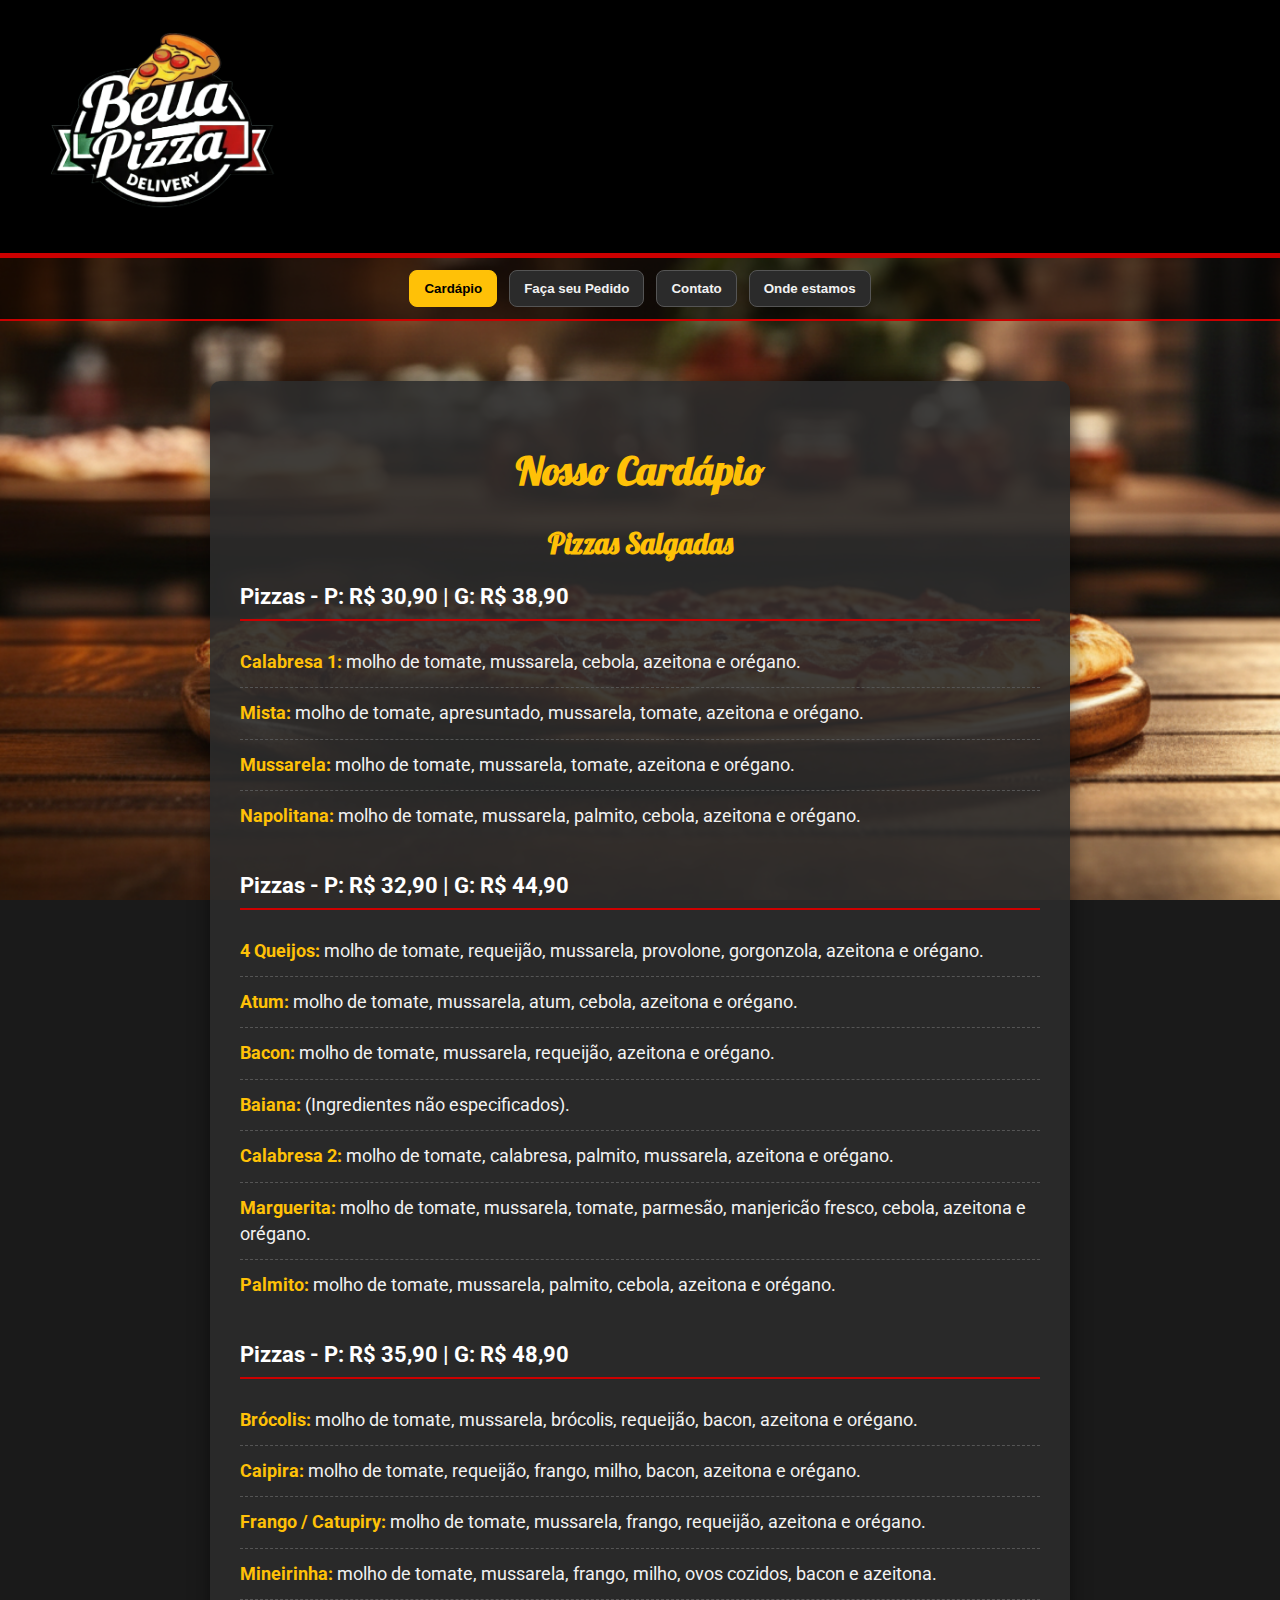
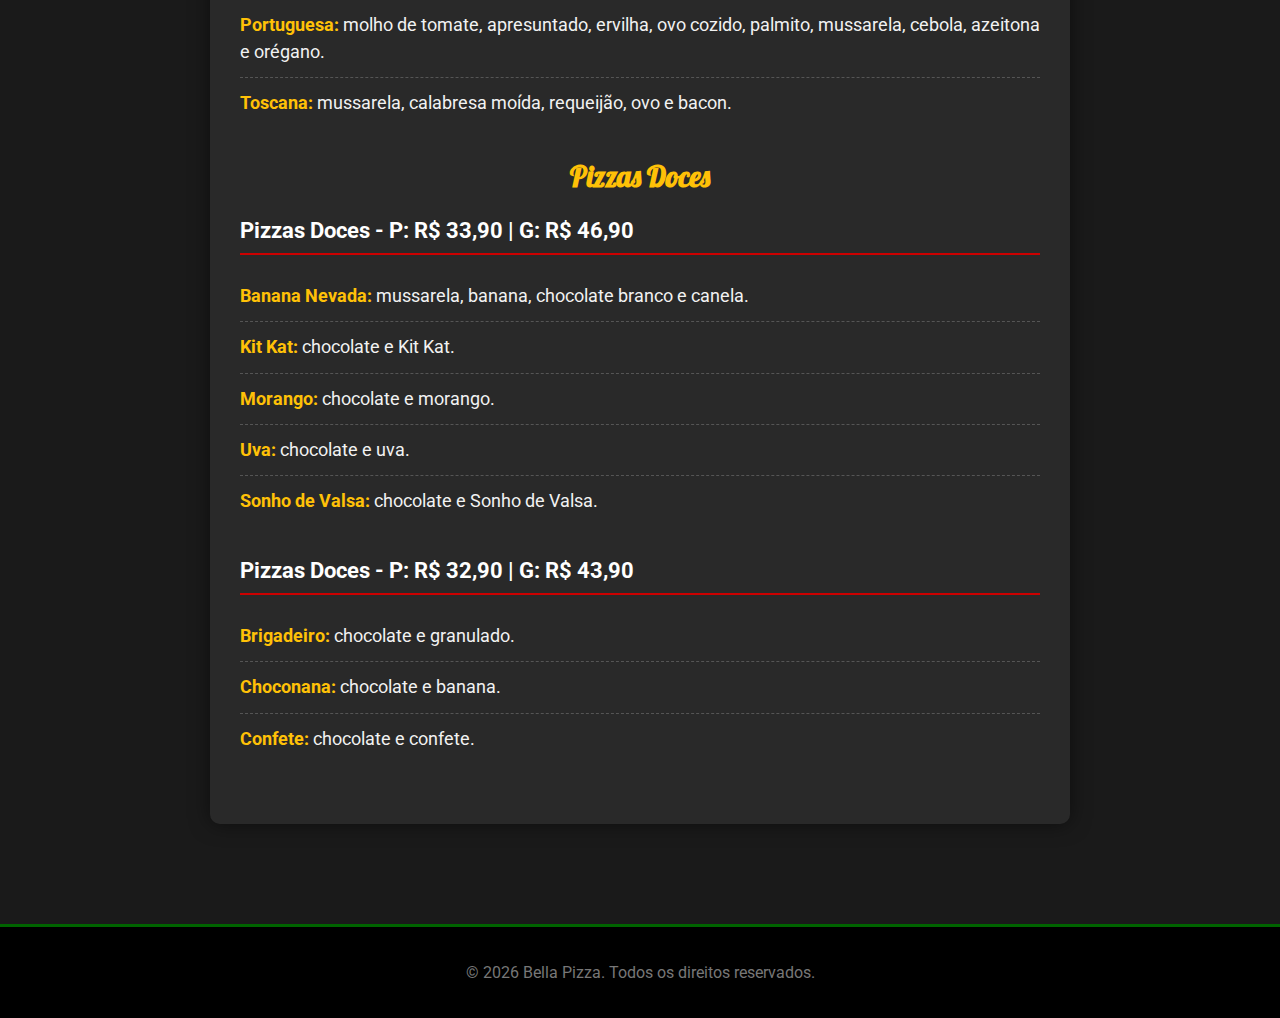
<file: index.html>
<!DOCTYPE html>
<html lang="pt-BR">
<head>
    <meta charset="UTF-8">
    <meta name="viewport" content="width=device-width, initial-scale=1.0">
    <title>Bella Pizza - Delivery</title>
    <link rel="stylesheet" href="style.css">
    <link href="https://fonts.googleapis.com/css2?family=Roboto:wght@400;700&family=Lobster&display=swap" rel="stylesheet">
</head>
<body>
    <header>
        <div class="header-content">
            <img src="logo.png" alt="Bella Pizza Logo" class="logo">
            <button class="menu-toggle" id="menu-toggle" aria-label="Menu">
                <span></span>
                <span></span>
                <span></span>
            </button>
        </div>
    </header>

    <nav id="tabs" class="nav-menu">
        <button class="tab-btn active" data-target="menu">Cardápio</button>
        <button class="tab-btn" data-target="order">Faça seu Pedido</button>
        <button class="tab-btn" data-target="contact">Contato</button>
        <button class="tab-btn" data-target="location">Onde estamos</button>
    </nav>

    <main>
        <section id="menu">
            <h2>Nosso Cardápio</h2>
            <h3 class="menu-subtitle">Pizzas Salgadas</h3>

            <div class="menu-category">
                <h3>Pizzas - P: R$ 30,90 | G: R$ 38,90</h3>
                <ul>
                    <li>
                        <strong>Calabresa 1:</strong> molho de tomate, mussarela, cebola, azeitona e orégano.
                    </li>
                    <li>
                        <strong>Mista:</strong> molho de tomate, apresuntado, mussarela, tomate, azeitona e orégano.
                    </li>
                    <li>
                        <strong>Mussarela:</strong> molho de tomate, mussarela, tomate, azeitona e orégano.
                    </li>
                    <li>
                        <strong>Napolitana:</strong> molho de tomate, mussarela, palmito, cebola, azeitona e orégano.
                    </li>
                </ul>
            </div>

            <div class="menu-category">
                <h3>Pizzas - P: R$ 32,90 | G: R$ 44,90</h3>
                <ul>
                    <li>
                        <strong>4 Queijos:</strong> molho de tomate, requeijão, mussarela, provolone, gorgonzola, azeitona e orégano.
                    </li>
                    <li>
                        <strong>Atum:</strong> molho de tomate, mussarela, atum, cebola, azeitona e orégano.
                    </li>
                    <li>
                        <strong>Bacon:</strong> molho de tomate, mussarela, requeijão, azeitona e orégano.
                    </li>
                    <li>
                        <strong>Baiana:</strong> (Ingredientes não especificados).
                    </li>
                    <li>
                        <strong>Calabresa 2:</strong> molho de tomate, calabresa, palmito, mussarela, azeitona e orégano.
                    </li>
                    <li>
                        <strong>Marguerita:</strong> molho de tomate, mussarela, tomate, parmesão, manjericão fresco, cebola, azeitona e orégano.
                    </li>
                    <li>
                        <strong>Palmito:</strong> molho de tomate, mussarela, palmito, cebola, azeitona e orégano.
                    </li>
                </ul>
            </div>

            <div class="menu-category">
                <h3>Pizzas - P: R$ 35,90 | G: R$ 48,90</h3>
                <ul>
                    <li>
                        <strong>Brócolis:</strong> molho de tomate, mussarela, brócolis, requeijão, bacon, azeitona e orégano.
                    </li>
                    <li>
                        <strong>Caipira:</strong> molho de tomate, requeijão, frango, milho, bacon, azeitona e orégano.
                    </li>
                    <li>
                        <strong>Frango / Catupiry:</strong> molho de tomate, mussarela, frango, requeijão, azeitona e orégano.
                    </li>
                    <li>
                        <strong>Mineirinha:</strong> molho de tomate, mussarela, frango, milho, ovos cozidos, bacon e azeitona.
                    </li>
                     <li>
                        <strong>Portuguesa:</strong> molho de tomate, apresuntado, ervilha, ovo cozido, palmito, mussarela, cebola, azeitona e orégano.
                    </li>
                    <li>
                        <strong>Toscana:</strong> mussarela, calabresa moída, requeijão, ovo e bacon.
                    </li>
                </ul>
            </div>

            <h3 class="menu-subtitle">Pizzas Doces</h3>
            <div class="menu-category">
                <h3>Pizzas Doces - P: R$ 33,90 | G: R$ 46,90</h3>
                <ul>
                    <li>
                        <strong>Banana Nevada:</strong> mussarela, banana, chocolate branco e canela.
                    </li>
                    <li>
                        <strong>Kit Kat:</strong> chocolate e Kit Kat.
                    </li>
                    <li>
                        <strong>Morango:</strong> chocolate e morango.
                    </li>
                    <li>
                        <strong>Uva:</strong> chocolate e uva.
                    </li>
                    <li>
                        <strong>Sonho de Valsa:</strong> chocolate e Sonho de Valsa.
                    </li>
                </ul>
            </div>

            <div class="menu-category">
                <h3>Pizzas Doces - P: R$ 32,90 | G: R$ 43,90</h3>
                <ul>
                    <li>
                        <strong>Brigadeiro:</strong> chocolate e granulado.
                    </li>
                    <li>
                        <strong>Choconana:</strong> chocolate e banana.
                    </li>
                    <li>
                        <strong>Confete:</strong> chocolate e confete.
                    </li>
                </ul>
            </div>
        </section>

        <section id="order">
            <h2>Monte seu Pedido</h2>
            <form id="order-form">
                <div id="pizzas-list"></div>
                <div id="beverages-list"></div>
                <div id="order-summary" class="order-summary"></div>
                <div class="order-actions">
                    <button type="button" id="add-pizza" class="btn-secondary">Adicionar pizza</button>
                    <button type="button" id="add-beverage" class="btn-secondary">Adicionar refrigerante</button>
                </div>
                <div class="form-group">
                    <label for="phone" class="group-label">Telefone de contato</label>
                    <input id="phone" type="tel" placeholder="(DDD) 9XXXX-XXXX" required>
                </div>
                <div class="form-group">
                    <label class="group-label">Total do Pedido</label>
                    <div id="inline-total" class="order-total">Total: R$ 0,00</div>
                </div>
                <div class="form-group">
                    <label class="group-label">Retirada ou Entrega</label>
                    <div class="size-options">
                        <label class="radio">
                            <input type="radio" name="order-mode" id="mode-pickup" value="pickup">
                            <span>Retirada</span>
                        </label>
                        <label class="radio">
                            <input type="radio" name="order-mode" id="mode-delivery" value="delivery" checked>
                            <span>Entrega</span>
                        </label>
                    </div>
                </div>
                <div class="form-group" id="address-group">
                    <label for="address" class="group-label">Endereço de Entrega</label>
                    <input id="address" type="text" placeholder="Rua, número, bairro">
                </div>
                <div class="form-group" id="payment-group">
                    <label class="group-label">Forma de pagamento</label>
                    <div class="size-options">
                        <label class="radio">
                            <input type="radio" name="payment-method" value="card">
                            <span>Cartão crédito/débito</span>
                        </label>
                        <label class="radio">
                            <input type="radio" name="payment-method" value="pix">
                            <span>Pix</span>
                        </label>
                        <label class="radio">
                            <input type="radio" name="payment-method" value="cash">
                            <span>Dinheiro</span>
                        </label>
                    </div>
                </div>
                <div class="form-group" id="change-group" style="display:none;">
                    <label class="group-label">Precisa de troco?</label>
                    <div class="size-options">
                        <label class="radio">
                            <input type="radio" name="need-change" value="no" checked>
                            <span>Não</span>
                        </label>
                        <label class="radio">
                            <input type="radio" name="need-change" value="yes">
                            <span>Sim</span>
                        </label>
                    </div>
                    <input id="change-amount" type="text" placeholder="Troco para R$" style="display:none;">
                </div>
                <button type="button" id="send-order" class="btn-primary">Enviar Pedido</button>
            </form>
        </section>

        <div id="flavor-modal" class="modal hidden" aria-hidden="true">
            <div class="modal-content">
                <h3>Escolha até 2 sabores</h3>
                <div id="modal-flavors" class="flavors-grid"></div>
                <div class="modal-actions">
                    <button type="button" id="modal-save" class="btn-primary">Salvar</button>
                    <button type="button" id="modal-cancel" class="btn-secondary">Cancelar</button>
                </div>
            </div>
        </div>
        <div id="beverage-modal" class="modal hidden" aria-hidden="true">
            <div class="modal-content">
                <h3>Escolha o refrigerante</h3>
                <div id="modal-beverages" class="flavors-grid"></div>
                <div class="modal-actions">
                    <button type="button" id="bev-modal-save" class="btn-primary">Salvar</button>
                    <button type="button" id="bev-modal-cancel" class="btn-secondary">Cancelar</button>
                </div>
            </div>
        </div>

        <section id="contact">
            <h2>Peça já a sua!</h2>
            <p>Massa fresquinha e ingredientes selecionados.</p>
            <p>Telefone: <a href="tel:+5512996829155">(12) 99682-9155</a></p>
            <p>WhatsApp: <a href="https://wa.me/5512996829155?text=Olá!%20Gostaria%20de%20fazer%20um%20pedido." target="_blank">(12) 99682-9155</a></p>
        </section>

        <section id="location">
            <h2>Onde estamos</h2>
            <iframe src="https://www.google.com/maps/embed?pb=!1m18!1m12!1m3!1d919.3665219101559!2d-45.180758730531004!3d-22.82223939870715!2m3!1f0!2f0!3f0!3m2!1i1024!2i768!4f13.1!3m3!1m2!1s0x94ccc51b1ed727b1%3A0x4722f045e67137f0!2sR.%20Dona%20Helena%20Galv%C3%A3o%20C%C3%A9sar%2C%20283%20-%20Jardim%20Modelo%2C%20Guaratinguet%C3%A1%20-%20SP%2C%2012524-840!5e0!3m2!1spt-BR!2sbr!4v1767764926016!5m2!1spt-BR!2sbr" width="600" height="450" style="border:0;" allowfullscreen="" loading="lazy" referrerpolicy="no-referrer-when-downgrade"></iframe>
        </section>
    </main>

    <footer>
        <p>&copy; 2026 Bella Pizza. Todos os direitos reservados.</p>
    </footer>
    <script>
        document.addEventListener('DOMContentLoaded', function () {
            // Menu hambúrguer functionality
            var menuToggle = document.getElementById('menu-toggle');
            var navMenu = document.getElementById('tabs');
            
            function toggleMenu() {
                navMenu.classList.toggle('active');
                menuToggle.classList.toggle('active');
            }
            
            function closeMenu() {
                navMenu.classList.remove('active');
                menuToggle.classList.remove('active');
            }
            
            if (menuToggle) {
                menuToggle.addEventListener('click', toggleMenu);
            }
            
            // Close menu when clicking outside
            document.addEventListener('click', function(e) {
                if (!navMenu.contains(e.target) && !menuToggle.contains(e.target)) {
                    closeMenu();
                }
            });
            
            // Close menu when window is resized to desktop
            window.addEventListener('resize', function() {
                if (window.innerWidth > 768) {
                    closeMenu();
                }
            });
            
            var tabButtons = document.querySelectorAll('#tabs .tab-btn');
            var sectionIds = ['menu', 'order', 'contact', 'location'];
            function showSection(id) {
                for (var s = 0; s < sectionIds.length; s++) {
                    var el = document.getElementById(sectionIds[s]);
                    if (el) el.style.display = sectionIds[s] === id ? '' : 'none';
                }
                // Close mobile menu after selection
                if (window.innerWidth <= 768) {
                    closeMenu();
                }
            }
            function setActive(btn) {
                for (var b = 0; b < tabButtons.length; b++) {
                    tabButtons[b].classList.remove('active');
                }
                btn.classList.add('active');
            }
            for (var tb = 0; tb < tabButtons.length; tb++) {
                tabButtons[tb].addEventListener('click', function (e) {
                    var target = e.currentTarget.getAttribute('data-target');
                    setActive(e.currentTarget);
                    showSection(target);
                });
            }
            showSection('menu');

            var flavorNodes = document.querySelectorAll('#menu .menu-category ul li strong');
            var flavorNames = [];
            for (var i = 0; i < flavorNodes.length; i++) {
                var n = flavorNodes[i].textContent.trim().replace(/:$/, '');
                if (flavorNames.indexOf(n) === -1) flavorNames.push(n);
            }
            function parsePrice(t) {
                return parseFloat(String(t).replace(/\./g, '').replace(',', '.')) || 0;
            }
            function formatBRL(n) {
                return 'R$ ' + (Number(n || 0).toFixed(2)).replace('.', ',');
            }
            var flavorPricing = {};
            var categories = document.querySelectorAll('#menu .menu-category');
            for (var k = 0; k < categories.length; k++) {
                var h = categories[k].querySelector('h3');
                if (!h) continue;
                var txt = h.textContent;
                var mP = txt.match(/P:\s*R\$\s*([\d.,]+)/);
                var mG = txt.match(/G:\s*R\$\s*([\d.,]+)/);
                var pVal = mP ? parsePrice(mP[1]) : 0;
                var gVal = mG ? parsePrice(mG[1]) : 0;
                var fs = categories[k].querySelectorAll('ul li strong');
                for (var f = 0; f < fs.length; f++) {
                    var name = fs[f].textContent.trim().replace(/:$/, '');
                    flavorPricing[name] = { P: pVal, G: gVal };
                }
            }
            var pizzasState = {};
            var pizzaCounter = 0;
            var beveragesList = document.getElementById('beverages-list');
            var beveragesState = {};
            var beverageCounter = 0;
            var beverageUnitPrice = 15;
            var orderState = { mode: 'delivery', payment: '', changeNeeded: 'no', changeAmount: '' };
            function createPizzaCard(id) {
                var card = document.createElement('div');
                card.className = 'pizza-card';
                card.setAttribute('data-pizza-id', id);
                var title = document.createElement('div');
                title.className = 'pizza-title';
                title.textContent = 'Pizza';
                card.appendChild(title);
                var sizeGroup = document.createElement('div');
                sizeGroup.className = 'form-group';
                var lblSize = document.createElement('label');
                lblSize.className = 'group-label';
                lblSize.textContent = 'Tamanho';
                var sizeOpts = document.createElement('div');
                sizeOpts.className = 'size-options';
                var l1 = document.createElement('label');
                l1.className = 'radio';
                var r1 = document.createElement('input');
                r1.type = 'radio';
                r1.name = 'size-' + id;
                r1.value = 'P';
                r1.checked = true;
                var s1 = document.createElement('span');
                s1.textContent = 'P';
                l1.appendChild(r1); l1.appendChild(s1);
                var l2 = document.createElement('label');
                l2.className = 'radio';
                var r2 = document.createElement('input');
                r2.type = 'radio';
                r2.name = 'size-' + id;
                r2.value = 'G';
                var s2 = document.createElement('span');
                s2.textContent = 'G';
                l2.appendChild(r2); l2.appendChild(s2);
                sizeOpts.appendChild(l1); sizeOpts.appendChild(l2);
                sizeGroup.appendChild(lblSize); sizeGroup.appendChild(sizeOpts);
                var flavorsGroup = document.createElement('div');
                flavorsGroup.className = 'form-group';
                var lblFlavors = document.createElement('label');
                lblFlavors.className = 'group-label';
                lblFlavors.textContent = 'Sabores (máximo 2)';
                var chips = document.createElement('div');
                chips.className = 'chips';
                chips.textContent = 'Nenhum sabor selecionado';
                var btnPick = document.createElement('button');
                btnPick.type = 'button';
                btnPick.className = 'btn-secondary';
                btnPick.textContent = 'Escolher sabores';
                btnPick.addEventListener('click', function () {
                    openFlavorModal(id);
                });
                var btnRemove = document.createElement('button');
                btnRemove.type = 'button';
                btnRemove.className = 'btn-danger';
                btnRemove.textContent = 'Remover pizza';
                btnRemove.addEventListener('click', function () {
                    var list = document.getElementById('pizzas-list');
                    if (list.children.length > 1) {
                        delete pizzasState[id];
                        list.removeChild(card);
                        relabelCards();
                        updateSummary();
                    } else {
                        alert('Mantenha pelo menos uma pizza.');
                    }
                });
                flavorsGroup.appendChild(lblFlavors);
                flavorsGroup.appendChild(chips);
                flavorsGroup.appendChild(btnPick);
                flavorsGroup.appendChild(btnRemove);
                card.appendChild(sizeGroup);
                card.appendChild(flavorsGroup);
                var noteGroup = document.createElement('div');
                noteGroup.className = 'form-group';
                var lblNote = document.createElement('label');
                lblNote.className = 'group-label';
                lblNote.textContent = 'Observação (opcional)';
                var noteInput = document.createElement('input');
                noteInput.type = 'text';
                noteInput.placeholder = 'Ex.: sem milho';
                noteInput.className = 'note-input';
                noteInput.value = pizzasState[id] && pizzasState[id].note ? pizzasState[id].note : '';
                noteInput.addEventListener('input', function (e) {
                    pizzasState[id] = pizzasState[id] || {};
                    pizzasState[id].note = e.target.value;
                    updateSummary();
                });
                noteGroup.appendChild(lblNote);
                noteGroup.appendChild(noteInput);
                card.appendChild(noteGroup);
                var priceRow = document.createElement('div');
                priceRow.className = 'price-row';
                priceRow.textContent = 'Preço: —';
                card.appendChild(priceRow);
                r1.addEventListener('change', function () {
                    pizzasState[id] = pizzasState[id] || {};
                    pizzasState[id].size = 'P';
                    updatePrice(id);
                    updateSummary();
                });
                r2.addEventListener('change', function () {
                    pizzasState[id] = pizzasState[id] || {};
                    pizzasState[id].size = 'G';
                    updatePrice(id);
                    updateSummary();
                });
                return card;
            }
            function updateChips(id) {
                var card = document.querySelector('.pizza-card[data-pizza-id="' + id + '"]');
                var chips = card.querySelector('.chips');
                var selected = pizzasState[id] && pizzasState[id].flavors ? pizzasState[id].flavors : [];
                chips.innerHTML = '';
                if (!selected.length) {
                    chips.textContent = 'Nenhum sabor selecionado';
                    updatePrice(id);
                    updateSummary();
                    return;
                }
                for (var c = 0; c < selected.length; c++) {
                    var chip = document.createElement('span');
                    chip.className = 'chip';
                    chip.textContent = selected[c];
                    chips.appendChild(chip);
                }
                updatePrice(id);
                updateSummary();
            }
            var pizzasList = document.getElementById('pizzas-list');
            function relabelCards() {
                var cards = pizzasList.querySelectorAll('.pizza-card');
                for (var idx = 0; idx < cards.length; idx++) {
                    var t = cards[idx].querySelector('.pizza-title');
                    if (t) t.textContent = 'Pizza ' + (idx + 1);
                }
            }
            function createBeverageCard(id) {
                var card = document.createElement('div');
                card.className = 'beverage-card pizza-card';
                card.setAttribute('data-beverage-id', id);
                var title = document.createElement('div');
                title.className = 'pizza-title';
                title.textContent = 'Refrigerante';
                card.appendChild(title);
                var typeGroup = document.createElement('div');
                typeGroup.className = 'form-group';
                var lblType = document.createElement('label');
                lblType.className = 'group-label';
                lblType.textContent = 'Tipo';
                var chips = document.createElement('div');
                chips.className = 'chips';
                chips.textContent = 'Nenhum refrigerante selecionado';
                var btnPick = document.createElement('button');
                btnPick.type = 'button';
                btnPick.className = 'btn-secondary';
                btnPick.textContent = 'Escolher refrigerante';
                btnPick.addEventListener('click', function () {
                    openBeverageModal(id);
                });
                var btnRemove = document.createElement('button');
                btnRemove.type = 'button';
                btnRemove.className = 'btn-danger';
                btnRemove.textContent = 'Remover refrigerante';
                btnRemove.addEventListener('click', function () {
                    if (beveragesList.children.length > 0) {
                        delete beveragesState[id];
                        beveragesList.removeChild(card);
                        relabelBeverages();
                        updateSummary();
                    }
                });
                typeGroup.appendChild(lblType);
                typeGroup.appendChild(chips);
                typeGroup.appendChild(btnPick);
                typeGroup.appendChild(btnRemove);
                card.appendChild(typeGroup);
                var priceRow = document.createElement('div');
                priceRow.className = 'price-row';
                priceRow.textContent = 'Preço: —';
                card.appendChild(priceRow);
                return card;
            }
            function relabelBeverages() {
                var cards = beveragesList.querySelectorAll('.beverage-card');
                for (var idx = 0; idx < cards.length; idx++) {
                    var t = cards[idx].querySelector('.pizza-title');
                    if (t) t.textContent = 'Refrigerante ' + (idx + 1);
                }
            }
            function updateBeverageChips(id) {
                var card = document.querySelector('.beverage-card[data-beverage-id="' + id + '"]');
                if (!card) return;
                var chips = card.querySelector('.chips');
                var selected = beveragesState[id] && beveragesState[id].type ? beveragesState[id].type : '';
                chips.innerHTML = '';
                if (!selected) {
                    chips.textContent = 'Nenhum refrigerante selecionado';
                } else {
                    var chip = document.createElement('span');
                    chip.className = 'chip';
                    chip.textContent = selected;
                    chips.appendChild(chip);
                }
                updateBeveragePrice(id);
                updateSummary();
            }
            function updateBeveragePrice(id) {
                var card = document.querySelector('.beverage-card[data-beverage-id="' + id + '"]');
                if (!card) return;
                var priceRow = card.querySelector('.price-row');
                var hasType = beveragesState[id] && beveragesState[id].type;
                var price = hasType ? beverageUnitPrice : 0;
                beveragesState[id] = beveragesState[id] || {};
                beveragesState[id].price = price;
                priceRow.textContent = price > 0 ? ('Preço: ' + formatBRL(price)) : 'Preço: —';
            }
            function addBeverage() {
                beverageCounter += 1;
                var id = 'beverage-' + beverageCounter;
                beveragesState[id] = { type: '', price: 0 };
                var card = createBeverageCard(id);
                beveragesList.appendChild(card);
                updateBeverageChips(id);
                relabelBeverages();
                updateSummary();
            }
            function updatePrice(id) {
                var card = document.querySelector('.pizza-card[data-pizza-id="' + id + '"]');
                if (!card) return;
                var sizeEl = card.querySelector('input[name="size-' + id + '"]:checked');
                var size = sizeEl ? sizeEl.value : (pizzasState[id] && pizzasState[id].size ? pizzasState[id].size : 'P');
                var flavors = pizzasState[id] && pizzasState[id].flavors ? pizzasState[id].flavors.slice(0) : [];
                var priceRow = card.querySelector('.price-row');
                var price = 0;
                if (flavors.length) {
                    var vals = [];
                    for (var q = 0; q < flavors.length; q++) {
                        var fp = flavorPricing[flavors[q]];
                        vals.push(fp && fp[size] ? fp[size] : 0);
                    }
                    price = vals.length ? Math.max.apply(null, vals) : 0;
                }
                pizzasState[id] = pizzasState[id] || {};
                pizzasState[id].size = size;
                pizzasState[id].price = price;
                priceRow.textContent = price > 0 ? ('Preço: ' + formatBRL(price)) : 'Preço: —';
            }
            function updateSummary() {
                var container = document.getElementById('order-summary');
                var cards = pizzasList.querySelectorAll('.pizza-card');
                var html = '';
                var total = 0;
                for (var p = 0; p < cards.length; p++) {
                    var id = cards[p].getAttribute('data-pizza-id');
                    var sizeEl = cards[p].querySelector('input[name="size-' + id + '"]:checked');
                    var size = sizeEl ? sizeEl.value : (pizzasState[id] && pizzasState[id].size ? pizzasState[id].size : 'P');
                    var flavors = pizzasState[id] && pizzasState[id].flavors ? pizzasState[id].flavors : [];
                    var note = pizzasState[id] && pizzasState[id].note ? pizzasState[id].note.trim() : '';
                    var price = pizzasState[id] && pizzasState[id].price ? pizzasState[id].price : 0;
                    total += price || 0;
                    var line = 'Pizza ' + (p + 1) + ' — Tamanho: ' + size + ' — Sabores: ' + (flavors.length ? flavors.join(' + ') : '—') + ' — Preço: ' + (price > 0 ? formatBRL(price) : '—');
                    if (note) line += ' — Obs: ' + note;
                    html += '<div class="order-line">' + line + '</div>';
                }
                var bevCards = beveragesList.querySelectorAll('.beverage-card');
                for (var b = 0; b < bevCards.length; b++) {
                    var bid = bevCards[b].getAttribute('data-beverage-id');
                    var btype = beveragesState[bid] && beveragesState[bid].type ? beveragesState[bid].type : '';
                    var bprice = beveragesState[bid] && beveragesState[bid].price ? beveragesState[bid].price : 0;
                    total += bprice || 0;
                    var bline = 'Refrigerante ' + (b + 1) + ' — Tipo: ' + (btype || '—') + ' — Preço: ' + (bprice > 0 ? formatBRL(bprice) : '—');
                    html += '<div class="order-line">' + bline + '</div>';
                }
                html += '<div class="order-total">Total: ' + formatBRL(total) + '</div>';
                container.innerHTML = html;
                var inlineTotal = document.getElementById('inline-total');
                if (inlineTotal) inlineTotal.textContent = 'Total: ' + formatBRL(total);
            }
            function addPizza() {
                pizzaCounter += 1;
                var id = 'pizza-' + pizzaCounter;
                pizzasState[id] = { flavors: [], note: '', size: 'P', price: 0 };
                var card = createPizzaCard(id);
                pizzasList.appendChild(card);
                updateChips(id);
                relabelCards();
                updateSummary();
            }
            document.getElementById('add-pizza').addEventListener('click', addPizza);
            addPizza();
            var btnAddBeverage = document.getElementById('add-beverage');
            if (btnAddBeverage) {
                btnAddBeverage.addEventListener('click', addBeverage);
            }
            var modeInputs = document.querySelectorAll('input[name="order-mode"]');
            for (var mm = 0; mm < modeInputs.length; mm++) {
                modeInputs[mm].addEventListener('change', function (e) {
                    orderState.mode = e.target.value;
                    var paymentGroup = document.getElementById('payment-group');
                    var changeGroup = document.getElementById('change-group');
                    var addressGroup = document.getElementById('address-group');
                    var addressEl = document.getElementById('address');
                    if (orderState.mode === 'delivery') {
                        if (paymentGroup) paymentGroup.style.display = '';
                        if (changeGroup) changeGroup.style.display = orderState.payment === 'cash' ? '' : 'none';
                        if (addressGroup) addressGroup.style.display = '';
                        if (addressEl) addressEl.required = true;
                    } else {
                        if (paymentGroup) paymentGroup.style.display = 'none';
                        if (changeGroup) changeGroup.style.display = 'none';
                        if (addressGroup) addressGroup.style.display = 'none';
                        if (addressEl) addressEl.required = false;
                    }
                });
            }
            var payInputs = document.querySelectorAll('input[name="payment-method"]');
            for (var pm = 0; pm < payInputs.length; pm++) {
                payInputs[pm].addEventListener('change', function (e) {
                    orderState.payment = e.target.value;
                    var changeGroup = document.getElementById('change-group');
                    if (orderState.payment === 'cash' && orderState.mode === 'delivery') {
                        changeGroup.style.display = '';
                    } else {
                        changeGroup.style.display = 'none';
                    }
                });
            }
            var changeInputs = document.querySelectorAll('input[name="need-change"]');
            for (var nc = 0; nc < changeInputs.length; nc++) {
                changeInputs[nc].addEventListener('change', function (e) {
                    orderState.changeNeeded = e.target.value;
                    var amt = document.getElementById('change-amount');
                    if (orderState.changeNeeded === 'yes') {
                        amt.style.display = '';
                        amt.required = true;
                    } else {
                        amt.style.display = 'none';
                        amt.required = false;
                        amt.value = '';
                        orderState.changeAmount = '';
                    }
                });
            }
            var changeAmtEl = document.getElementById('change-amount');
            if (changeAmtEl) {
                changeAmtEl.addEventListener('input', function (e) {
                    orderState.changeAmount = e.target.value;
                });
            }
            var modal = document.getElementById('flavor-modal');
            var modalFlavors = document.getElementById('modal-flavors');
            var currentPizzaId = null;
            function renderModal(selected) {
                modalFlavors.innerHTML = '';
                for (var j = 0; j < flavorNames.length; j++) {
                    var label = document.createElement('label');
                    label.className = 'checkbox';
                    var input = document.createElement('input');
                    input.type = 'checkbox';
                    input.value = flavorNames[j];
                    if (selected.indexOf(flavorNames[j]) !== -1) input.checked = true;
                    var span = document.createElement('span');
                    span.textContent = flavorNames[j];
                    label.appendChild(input);
                    label.appendChild(span);
                    modalFlavors.appendChild(label);
                }
                var inputs = modalFlavors.querySelectorAll('input[type="checkbox"]');
                function enforceLimit(e) {
                    var checked = modalFlavors.querySelectorAll('input[type="checkbox"]:checked');
                    if (checked.length > 2) {
                        e.target.checked = false;
                        alert('Selecione no máximo 2 sabores.');
                    }
                }
                for (var m = 0; m < inputs.length; m++) {
                    inputs[m].addEventListener('change', enforceLimit);
                }
            }
            function openFlavorModal(id) {
                currentPizzaId = id;
                var selected = pizzasState[id] && pizzasState[id].flavors ? pizzasState[id].flavors : [];
                renderModal(selected);
                modal.classList.remove('hidden');
                modal.setAttribute('aria-hidden', 'false');
            }
            document.getElementById('modal-cancel').addEventListener('click', function () {
                modal.classList.add('hidden');
                modal.setAttribute('aria-hidden', 'true');
            });
            document.getElementById('modal-save').addEventListener('click', function () {
                var chosen = [];
                var checked = modalFlavors.querySelectorAll('input[type="checkbox"]:checked');
                for (var x = 0; x < checked.length; x++) {
                    chosen.push(checked[x].value);
                }
                if (chosen.length === 0) {
                    alert('Selecione pelo menos 1 sabor.');
                    return;
                }
                if (chosen.length > 2) {
                    alert('Selecione no máximo 2 sabores.');
                    return;
                }
                pizzasState[currentPizzaId] = pizzasState[currentPizzaId] || {};
                pizzasState[currentPizzaId].flavors = chosen;
                updateChips(currentPizzaId);
                modal.classList.add('hidden');
                modal.setAttribute('aria-hidden', 'true');
            });
            var beverageModal = document.getElementById('beverage-modal');
            var modalBeverages = document.getElementById('modal-beverages');
            var currentBeverageId = null;
            function renderBeverageModal(selected) {
                modalBeverages.innerHTML = '';
                var names = ['Guaraná', 'Coca-Cola'];
                for (var j = 0; j < names.length; j++) {
                    var label = document.createElement('label');
                    label.className = 'checkbox';
                    var input = document.createElement('input');
                    input.type = 'radio';
                    input.name = 'bev-choice';
                    input.value = names[j];
                    if (selected === names[j]) input.checked = true;
                    var span = document.createElement('span');
                    span.textContent = names[j];
                    label.appendChild(input);
                    label.appendChild(span);
                    modalBeverages.appendChild(label);
                }
            }
            function openBeverageModal(id) {
                currentBeverageId = id;
                var selected = beveragesState[id] && beveragesState[id].type ? beveragesState[id].type : '';
                renderBeverageModal(selected);
                beverageModal.classList.remove('hidden');
                beverageModal.setAttribute('aria-hidden', 'false');
            }
            document.getElementById('bev-modal-cancel').addEventListener('click', function () {
                beverageModal.classList.add('hidden');
                beverageModal.setAttribute('aria-hidden', 'true');
            });
            document.getElementById('bev-modal-save').addEventListener('click', function () {
                var checked = modalBeverages.querySelector('input[type="radio"]:checked');
                if (!checked) {
                    alert('Selecione um refrigerante.');
                    return;
                }
                beveragesState[currentBeverageId] = beveragesState[currentBeverageId] || {};
                beveragesState[currentBeverageId].type = checked.value;
                updateBeverageChips(currentBeverageId);
                beverageModal.classList.add('hidden');
                beverageModal.setAttribute('aria-hidden', 'true');
            });
            var btnSend = document.getElementById('send-order');
            btnSend.addEventListener('click', function () {
                var cards = pizzasList.querySelectorAll('.pizza-card');
                if (!cards.length) {
                    alert('Adicione pelo menos uma pizza.');
                    return;
                }
                var pizzasSummary = [];
                var beveragesSummary = [];
                var total = 0;
                for (var p = 0; p < cards.length; p++) {
                    var id = cards[p].getAttribute('data-pizza-id');
                    var sizeEl = cards[p].querySelector('input[name="size-' + id + '"]:checked');
                    if (!sizeEl) {
                        alert('Selecione o tamanho da ' + (p + 1) + 'ª pizza.');
                        return;
                    }
                    var size = sizeEl.value;
                    var flavors = pizzasState[id] && pizzasState[id].flavors ? pizzasState[id].flavors : [];
                    if (flavors.length === 0) {
                        alert('Selecione os sabores da ' + (p + 1) + 'ª pizza.');
                        return;
                    }
                    if (flavors.length > 2) {
                        alert('Selecione no máximo 2 sabores por pizza.');
                        return;
                    }
                    var note = pizzasState[id] && pizzasState[id].note ? pizzasState[id].note.trim() : '';
                    var vals = [];
                    for (var t = 0; t < flavors.length; t++) {
                        var pr = flavorPricing[flavors[t]];
                        vals.push(pr && pr[size] ? pr[size] : 0);
                    }
                    var price = vals.length ? Math.max.apply(null, vals) : 0;
                    total += price;
                    var line = 'Pizza ' + (p + 1) + ' — Tamanho: ' + size + ' — Sabores: ' + flavors.join(' + ') + ' — Preço: ' + (price > 0 ? formatBRL(price) : '—');
                    if (note) line += ' — Obs: ' + note;
                    pizzasSummary.push(line);
                }
                if (orderState.mode === 'delivery') {
                    if (!orderState.payment) {
                        alert('Selecione a forma de pagamento.');
                        return;
                    }
                    if (orderState.payment === 'cash' && document.querySelector('input[name="need-change"]:checked').value === 'yes') {
                        var amtStr = document.getElementById('change-amount').value.trim();
                        if (!amtStr) {
                            alert('Informe o valor para troco.');
                            return;
                        }
                        orderState.changeNeeded = 'yes';
                        orderState.changeAmount = amtStr;
                    } else {
                        orderState.changeNeeded = 'no';
                        orderState.changeAmount = '';
                    }
                }
                var bevCardsSend = document.querySelectorAll('.beverage-card');
                var bevCounts = { 'Guaraná': 0, 'Coca-Cola': 0 };
                for (var b = 0; b < bevCardsSend.length; b++) {
                    var bid = bevCardsSend[b].getAttribute('data-beverage-id');
                    var btype = beveragesState[bid] && beveragesState[bid].type ? beveragesState[bid].type : '';
                    if (!btype) {
                        alert('Selecione o tipo do refrigerante.');
                        return;
                    }
                    total += beverageUnitPrice;
                    if (bevCounts.hasOwnProperty(btype)) bevCounts[btype] += 1;
                }
                if (bevCounts['Coca-Cola'] > 0) {
                    beveragesSummary.push('Coca-Cola x ' + bevCounts['Coca-Cola'] + ' — Preço: ' + formatBRL(bevCounts['Coca-Cola'] * beverageUnitPrice));
                }
                if (bevCounts['Guaraná'] > 0) {
                    beveragesSummary.push('Guaraná x ' + bevCounts['Guaraná'] + ' — Preço: ' + formatBRL(bevCounts['Guaraná'] * beverageUnitPrice));
                }
                var address = document.getElementById('address').value.trim();
                if (orderState.mode === 'delivery') {
                    if (!address) {
                        alert('Informe o endereço de entrega.');
                        return;
                    }
                }
                var phoneRaw = document.getElementById('phone').value;
                var phoneDigits = phoneRaw.replace(/\D/g, '');
                if (phoneDigits.length < 10) {
                    alert('Informe um telefone válido.');
                    return;
                }
                var messageLines = [];
                messageLines.push('Resumo do Pedido');
                messageLines.push('--- PIZZAS ---');
                for (var ps = 0; ps < pizzasSummary.length; ps++) {
                    messageLines.push(pizzasSummary[ps]);
                }
                messageLines.push('');
                messageLines.push('--- REFRIGERANTES ---');
                if (beveragesSummary.length) {
                    for (var bs = 0; bs < beveragesSummary.length; bs++) {
                        messageLines.push('- ' + beveragesSummary[bs]);
                    }
                } else {
                    messageLines.push('Nenhum');
                }
                messageLines.push('');
                messageLines.push('--- ENTREGA/RETIRADA ---');
                if (orderState.mode === 'delivery') {
                    messageLines.push('Entrega');
                    var pmLabel = orderState.payment === 'card' ? 'Cartão crédito/débito' : (orderState.payment === 'pix' ? 'Pix' : 'Dinheiro');
                    messageLines.push('Pagamento: ' + pmLabel);
                    if (orderState.payment === 'cash') {
                        var needLabel = orderState.changeNeeded === 'yes' ? 'Sim' : 'Não';
                        messageLines.push('Precisa de troco: ' + needLabel);
                        if (orderState.changeNeeded === 'yes') {
                            messageLines.push('Troco para: ' + orderState.changeAmount);
                        }
                    }
                } else {
                    messageLines.push('Retirada');
                }
                messageLines.push('');
                messageLines.push('--- TOTAL ---');
                if (orderState.mode === 'delivery') {
                    total += 5;
                    messageLines.push('Taxa de entrega: ' + formatBRL(5));
                }
                messageLines.push(formatBRL(total));
                messageLines.push('');
                if (orderState.mode === 'delivery') {
                    messageLines.push('Endereço: ' + address);
                }
                messageLines.push('Telefone: ' + phoneRaw);
                var message = messageLines.map(function (line) { return encodeURIComponent(line); }).join('%0A');
                var url = 'https://wa.me/5512996829155?text=' + message;
                window.open(url, '_blank');
            });
        });
    </script>

<!--
   _____      _    _      _
  / ____|    | |  | |    (_)
 | |  __     | |  | |    | |
 | | |_ |    | |  | |    | |
 | |__| |    | |__| |    | |
  \_____|     \____/     |_|
-->

</body>
</html>
</file>
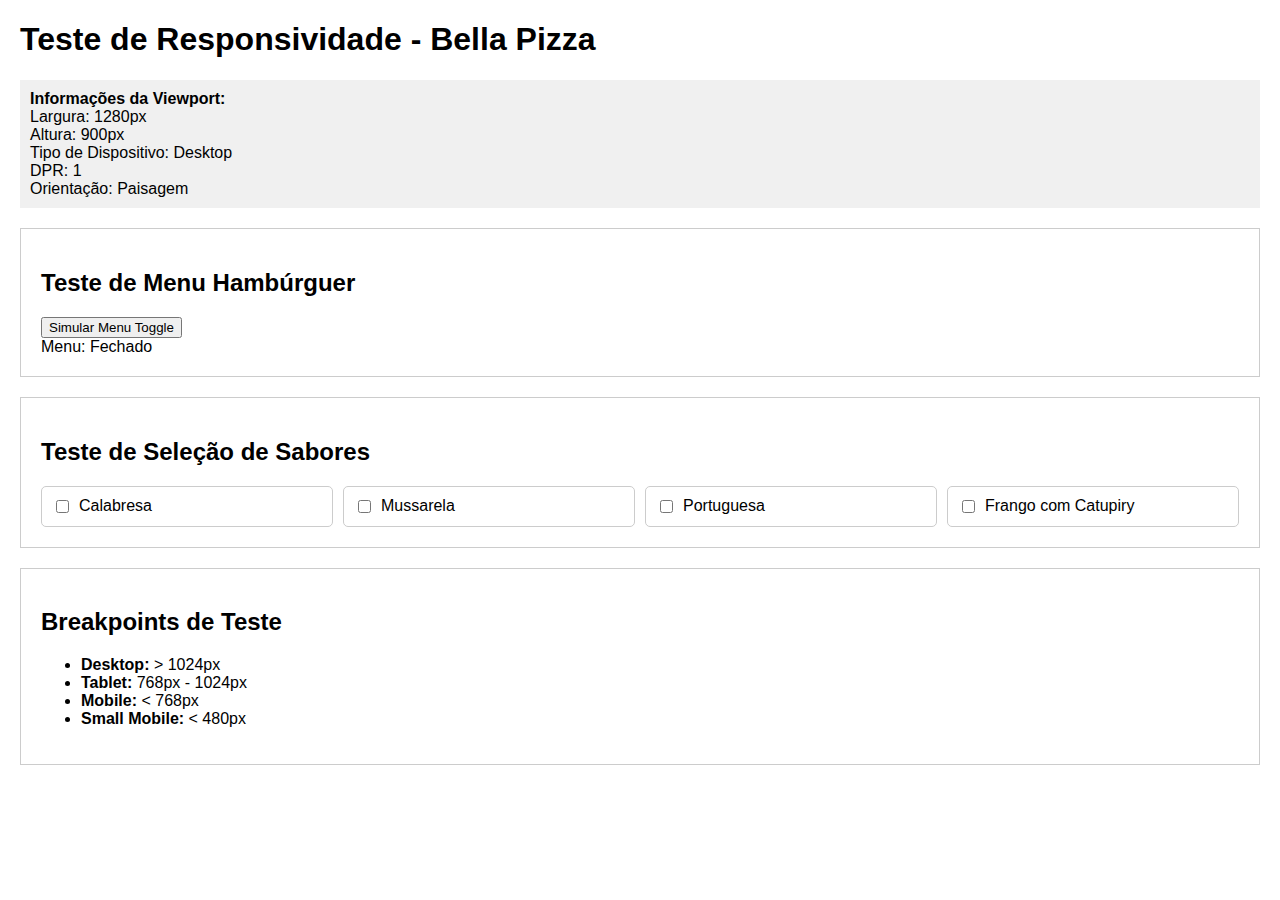
<file: teste-responsivo.html>
<!DOCTYPE html>
<html lang="pt-BR">
<head>
    <meta charset="UTF-8">
    <meta name="viewport" content="width=device-width, initial-scale=1.0">
    <title>Teste Responsivo - Bella Pizza</title>
    <style>
        body { font-family: Arial, sans-serif; margin: 20px; }
        .test-section { margin: 20px 0; padding: 20px; border: 1px solid #ccc; }
        .viewport-info { background: #f0f0f0; padding: 10px; margin: 10px 0; }
        @media (max-width: 768px) { .viewport-info { background: #ffe6e6; } }
        @media (max-width: 480px) { .viewport-info { background: #e6f3ff; } }
    </style>
</head>
<body>
    <h1>Teste de Responsividade - Bella Pizza</h1>
    
    <div class="viewport-info">
        <strong>Informações da Viewport:</strong>
        <div id="viewport-info"></div>
    </div>
    
    <div class="test-section">
        <h2>Teste de Menu Hambúrguer</h2>
        <button id="test-menu">Simular Menu Toggle</button>
        <div id="menu-status">Menu: Fechado</div>
    </div>
    
    <div class="test-section">
        <h2>Teste de Seleção de Sabores</h2>
        <div style="display: grid; grid-template-columns: repeat(auto-fit, minmax(200px, 1fr)); gap: 10px;">
            <label style="display: flex; align-items: center; padding: 10px; border: 1px solid #ccc; border-radius: 5px;">
                <input type="checkbox" style="margin-right: 10px;">
                <span>Calabresa</span>
            </label>
            <label style="display: flex; align-items: center; padding: 10px; border: 1px solid #ccc; border-radius: 5px;">
                <input type="checkbox" style="margin-right: 10px;">
                <span>Mussarela</span>
            </label>
            <label style="display: flex; align-items: center; padding: 10px; border: 1px solid #ccc; border-radius: 5px;">
                <input type="checkbox" style="margin-right: 10px;">
                <span>Portuguesa</span>
            </label>
            <label style="display: flex; align-items: center; padding: 10px; border: 1px solid #ccc; border-radius: 5px;">
                <input type="checkbox" style="margin-right: 10px;">
                <span>Frango com Catupiry</span>
            </label>
        </div>
    </div>
    
    <div class="test-section">
        <h2>Breakpoints de Teste</h2>
        <ul>
            <li><strong>Desktop:</strong> > 1024px</li>
            <li><strong>Tablet:</strong> 768px - 1024px</li>
            <li><strong>Mobile:</strong> < 768px</li>
            <li><strong>Small Mobile:</strong> < 480px</li>
        </ul>
    </div>

    <script>
        function updateViewportInfo() {
            const info = document.getElementById('viewport-info');
            const width = window.innerWidth;
            const height = window.innerHeight;
            const devicePixelRatio = window.devicePixelRatio || 1;
            
            let deviceType = 'Desktop';
            if (width <= 480) deviceType = 'Small Mobile';
            else if (width <= 768) deviceType = 'Mobile';
            else if (width <= 1024) deviceType = 'Tablet';
            
            info.innerHTML = `
                Largura: ${width}px<br>
                Altura: ${height}px<br>
                Tipo de Dispositivo: ${deviceType}<br>
                DPR: ${devicePixelRatio}<br>
                Orientação: ${width > height ? 'Paisagem' : 'Retrato'}
            `;
        }
        
        window.addEventListener('resize', updateViewportInfo);
        window.addEventListener('orientationchange', updateViewportInfo);
        updateViewportInfo();
        
        // Teste do menu
        document.getElementById('test-menu').addEventListener('click', function() {
            const status = document.getElementById('menu-status');
            const currentStatus = status.textContent;
            status.textContent = currentStatus.includes('Fechado') ? 'Menu: Aberto' : 'Menu: Fechado';
        });
        
        // Teste de toque nos checkboxes
        const checkboxes = document.querySelectorAll('input[type="checkbox"]');
        checkboxes.forEach(checkbox => {
            checkbox.addEventListener('touchstart', function() {
                this.style.transform = 'scale(0.95)';
            });
            checkbox.addEventListener('touchend', function() {
                this.style.transform = 'scale(1)';
            });
        });
    </script>
</body>
</html>
</file>
<file: style.css>
body {
    font-family: 'Roboto', sans-serif;
    margin: 0;
    padding: 0;
    background-image: url('background.png');
    background-size: cover;
    background-position: center;
    background-attachment: fixed;
    background-color: #1a1a1a; /* Cor de fundo caso a imagem não carregue */
    color: #f2f2f2;
}

header {
    text-align: center;
    padding: 20px 0;
    background-color: #000;
    border-bottom: 5px solid #c00;
}

.logo {
    max-width: 250px;
}

#tabs {
    display: flex;
    justify-content: center;
    gap: 12px;
    padding: 12px 20px;
    background-color: rgba(0,0,0,0.6);
    border-bottom: 2px solid #c00;
}

.tab-btn {
    background-color: #2b2b2b;
    color: #f2f2f2;
    border: 1px solid #555;
    padding: 10px 14px;
    border-radius: 8px;
    font-weight: 700;
    cursor: pointer;
}

.tab-btn.active {
    background-color: #ffc107;
    color: #000;
    border-color: #ffc107;
}

.tab-btn:hover {
    filter: brightness(1.1);
}

main {
    padding: 20px;
}

#menu {
    max-width: 800px;
    margin: 40px auto;
    background-color: rgba(43, 43, 43, 0.9); /* Fundo do menu com leve transparência */
    padding: 30px;
    border-radius: 10px;
    box-shadow: 0 0 20px rgba(0,0,0,0.5);
}

#menu h2, #contact h2 {
    font-family: 'Lobster', cursive;
    color: #ffc107; /* Amarelo da pizza */
    text-align: center;
    font-size: 2.5em;
    margin-bottom: 30px;
}

.form-group {
    margin-bottom: 20px;
}

.group-label {
    display: block;
    color: #ffc107;
    font-weight: 700;
    margin-bottom: 8px;
}

.size-options {
    display: flex;
    gap: 12px;
    flex-wrap: wrap;
}

.radio {
    display: inline-flex;
    align-items: center;
    gap: 8px;
    background-color: #333;
    border: 1px solid #555;
    padding: 8px 12px;
    border-radius: 8px;
    color: #f2f2f2;
    cursor: pointer;
}

.flavors-grid {
    display: grid;
    grid-template-columns: repeat(auto-fit, minmax(180px, 1fr));
    gap: 10px;
}

.checkbox {
    display: flex;
    align-items: center;
    gap: 8px;
    background-color: #333;
    border: 1px solid #555;
    padding: 8px 10px;
    border-radius: 8px;
    color: #f2f2f2;
}

input[type="text"], input[type="tel"] {
    width: 100%;
    background-color: #2b2b2b;
    border: 1px solid #555;
    color: #f2f2f2;
    padding: 12px;
    border-radius: 8px;
    outline: none;
}
/* Troco (campo específico) */
#change-amount {
    width: 240px;
    max-width: 70%;
    margin-top: 10px;
}

.note-input {
    width: 70%;
    max-width: 420px;
}

.btn-primary {
    background-color: #c00;
    color: #fff;
    border: none;
    padding: 12px 18px;
    border-radius: 8px;
    font-weight: bold;
    cursor: pointer;
    box-shadow: 0 0 10px rgba(0,0,0,0.4);
}

.btn-primary:hover {
    background-color: #a00;
}

.btn-primary:active {
    transform: scale(0.98);
}

.btn-secondary {
    background-color: #ffc107;
    color: #000;
    border: none;
    padding: 10px 16px;
    border-radius: 8px;
    font-weight: bold;
    cursor: pointer;
}

.btn-secondary:hover {
    filter: brightness(0.95);
}

.btn-danger {
    background-color: #c00;
    color: #fff;
    border: none;
    padding: 10px 16px;
    border-radius: 8px;
    font-weight: bold;
    cursor: pointer;
    margin-left: 10px;
}

.order-actions {
    display: flex;
    justify-content: flex-start;
    align-items: center;
    gap: 10px;
    flex-wrap: wrap;
    margin: 10px 0 20px;
}

.pizza-card {
    background-color: rgba(43, 43, 43, 0.9);
    border: 1px solid #555;
    border-radius: 10px;
    padding: 16px;
    margin-bottom: 16px;
    box-shadow: 0 0 12px rgba(0,0,0,0.4);
}

.pizza-title {
    color: #ffc107;
    font-weight: 700;
    font-size: 1.2em;
    margin-bottom: 10px;
}

.price-row {
    margin-top: 10px;
    font-weight: 700;
    color: #fff;
}

.chips {
    display: flex;
    flex-wrap: wrap;
    gap: 8px;
    margin-bottom: 10px;
}

.chip {
    background-color: #333;
    color: #ffc107;
    border: 1px solid #ffc107;
    padding: 6px 10px;
    border-radius: 999px;
    font-size: 0.9em;
}

.modal {
    position: fixed;
    inset: 0;
    background: rgba(0,0,0,0.75);
    display: flex;
    align-items: center;
    justify-content: center;
    z-index: 1000;
}

.modal.hidden {
    display: none;
}

.modal-content {
    background-color: rgba(43, 43, 43, 0.98);
    border: 2px solid #c00;
    border-radius: 10px;
    padding: 20px;
    width: min(680px, 90vw);
    box-shadow: 0 0 20px rgba(0,0,0,0.6);
}

.modal-content h3 {
    color: #ffc107;
    font-family: 'Lobster', cursive;
    margin-top: 0;
    margin-bottom: 12px;
    text-align: center;
}

.modal-actions {
    display: flex;
    justify-content: flex-end;
    gap: 10px;
    margin-top: 16px;
}

.menu-category {
    margin-bottom: 30px;
}

.menu-subtitle {
    color: #ffc107;
    font-family: 'Lobster', cursive;
    font-size: 1.8em;
    margin: 10px 0 20px;
    text-align: center;
}

.menu-category h3 {
    color: #fff;
    border-bottom: 2px solid #c00; /* Vermelho do logo */
    padding-bottom: 10px;
    margin-bottom: 15px;
    font-size: 1.4em;
}

.menu-category ul {
    list-style: none;
    padding: 0;
}

.menu-category li {
    padding: 12px 0;
    font-size: 1.1em;
    border-bottom: 1px dashed #555;
    line-height: 1.5;
}

.menu-category li strong {
    color: #ffc107; /* Amarelo da pizza */
}

.menu-category li:last-child {
    border-bottom: none;
}

#contact {
    max-width: 800px;
    margin: 40px auto;
    background-color: rgba(43, 43, 43, 0.9);
    padding: 30px;
    border-radius: 10px;
    box-shadow: 0 0 20px rgba(0,0,0,0.5);
    text-align: center;
}

#contact p {
    font-size: 1.2em;
    line-height: 1.6;
}

#contact a {
    color: #ffc107; /* Amarelo da pizza */
    text-decoration: none;
    font-weight: bold;
}

#contact a:hover {
    text-decoration: underline;
}

#order {
    max-width: 800px;
    margin: 40px auto;
    background-color: rgba(43, 43, 43, 0.9);
    padding: 30px;
    border-radius: 10px;
    box-shadow: 0 0 20px rgba(0,0,0,0.5);
}

.order-summary {
    background-color: rgba(43, 43, 43, 0.9);
    border: 1px solid #555;
    border-radius: 10px;
    padding: 16px;
    margin: 10px 0 20px;
}

.order-line {
    padding: 6px 0;
    border-bottom: 1px dashed #555;
    font-size: 1em;
}

.order-line:last-child {
    border-bottom: none;
}

.order-total {
    margin-top: 8px;
    font-weight: 700;
    color: #ffc107;
}

#order h2, #location h2 {
    color: #ffc107;
    font-family: 'Lobster', cursive;
    text-align: center;
    font-size: 2.2em;
    margin-bottom: 25px;
}

#location {
    max-width: 800px;
    margin: 40px auto;
    background-color: rgba(43, 43, 43, 0.9);
    padding: 30px;
    border-radius: 10px;
    box-shadow: 0 0 20px rgba(0,0,0,0.5);
    text-align: center;
}

#location h2 {
    color: #ffc107;
}

#location iframe {
    width: 100%;
    border-radius: 10px;
    margin-top: 20px;
}

footer {
    text-align: center;
    padding: 20px;
    margin-top: 40px;
    background-color: #000;
    color: #777;
    border-top: 3px solid #006400; /* Verde do logo */
}

/* ===== RESPONSIVIDADE ===== */

/* Menu hambúrguer */
.menu-toggle {
    display: none;
    flex-direction: column;
    background: none;
    border: none;
    cursor: pointer;
    padding: 8px;
    z-index: 1001;
}

.menu-toggle span {
    width: 25px;
    height: 3px;
    background-color: #ffc107;
    margin: 3px 0;
    transition: 0.3s;
}

.header-content {
    display: flex;
    justify-content: space-between;
    align-items: center;
    max-width: 1200px;
    margin: 0 auto;
    padding: 0 20px;
}

/* Tablets (768px - 1024px) */
@media screen and (max-width: 1024px) {
    .logo {
        max-width: 200px;
    }
    
    #tabs {
        gap: 8px;
        padding: 10px 15px;
    }
    
    .tab-btn {
        padding: 8px 12px;
        font-size: 0.9em;
    }
    
    #menu, #order, #contact, #location {
        margin: 20px auto;
        padding: 20px;
    }
    
    #menu h2, #contact h2, #order h2, #location h2 {
        font-size: 2em;
    }
    
    .menu-subtitle {
        font-size: 1.5em;
    }
    
    .menu-category h3 {
        font-size: 1.2em;
    }
    
    .menu-category li {
        font-size: 1em;
        padding: 10px 0;
    }
    
    .flavors-grid {
        grid-template-columns: repeat(auto-fit, minmax(160px, 1fr));
        gap: 8px;
    }
    
    .checkbox {
        padding: 6px 8px;
        font-size: 0.9em;
    }
    
    .note-input {
        width: 92%;
        margin: 0 auto;
        display: block;
    }
}

/* Mobile (max-width: 768px) */
@media screen and (max-width: 768px) {
    .menu-toggle {
        display: flex;
    }
    
    .nav-menu {
        position: fixed;
        top: 0;
        right: -100%;
        width: 80%;
        max-width: 300px;
        height: 100vh;
        background-color: rgba(0, 0, 0, 0.95);
        flex-direction: column;
        justify-content: flex-start;
        align-items: stretch;
        padding: 80px 20px 20px;
        transition: right 0.3s ease;
        z-index: 1000;
        gap: 15px;
    }
    
    .nav-menu.active {
        right: 0;
    }
    
    .tab-btn {
        width: 100%;
        text-align: left;
        padding: 15px 20px;
        font-size: 1.1em;
        border-radius: 8px;
    }
    
    .logo {
        max-width: 150px;
    }
    
    main {
        padding: 15px;
    }
    
    #menu, #order, #contact, #location {
        margin: 15px auto;
        padding: 20px 15px;
        border-radius: 8px;
    }
    
    #menu h2, #contact h2, #order h2, #location h2 {
        font-size: 1.8em;
        margin-bottom: 20px;
    }
    
    .menu-subtitle {
        font-size: 1.3em;
        margin: 15px 0;
    }
    
    .menu-category {
        margin-bottom: 25px;
    }
    
    .menu-category h3 {
        font-size: 1.1em;
        padding-bottom: 8px;
        margin-bottom: 12px;
    }
    
    .menu-category li {
        font-size: 0.95em;
        padding: 10px 0;
        line-height: 1.4;
    }
    
    /* Mobile-first flavor selection */
    .flavors-grid {
        grid-template-columns: 1fr;
        gap: 12px;
        max-height: 60vh;
        overflow-y: auto;
        padding: 10px;
    }
    
    .checkbox {
        padding: 12px 15px;
        font-size: 1em;
        min-height: 44px; /* Touch-friendly height */
        border-radius: 10px;
        background-color: #444;
        border: 2px solid #666;
        transition: all 0.2s ease;
    }
    
    .checkbox:active {
        transform: scale(0.98);
        background-color: #555;
    }
    
    .checkbox input[type="checkbox"] {
        width: 20px;
        height: 20px;
        margin-right: 12px;
        cursor: pointer;
    }
    
    .checkbox span {
        font-size: 1em;
        line-height: 1.3;
    }
    
    /* Pizza card mobile optimization */
    .pizza-card {
        padding: 15px;
        margin-bottom: 15px;
        border-radius: 12px;
    }
    
    .size-options {
        flex-direction: column;
        gap: 10px;
    }
    
    .radio {
        justify-content: center;
        padding: 12px;
        min-height: 44px;
        border-radius: 10px;
        font-size: 1em;
    }
    
    .radio input[type="radio"] {
        width: 18px;
        height: 18px;
    }
    
    .chips {
        gap: 6px;
        margin-bottom: 12px;
    }
    
    .chip {
        padding: 8px 12px;
        font-size: 0.9em;
    }
    
    .btn-secondary, .btn-danger {
        width: 100%;
        padding: 14px 16px;
        font-size: 1em;
        margin: 5px 0;
        border-radius: 10px;
        min-height: 44px;
    }
    
    .btn-danger {
        margin-left: 0;
    }
    
    .btn-primary {
        width: 100%;
        padding: 16px;
        font-size: 1.1em;
        border-radius: 10px;
        min-height: 50px;
    }
    
    .order-actions {
        justify-content: flex-start;
        align-items: center;
        gap: 10px;
        margin: 15px 0 20px;
    }
    
    input[type="text"], input[type="tel"] {
        padding: 14px;
        font-size: 1em;
        border-radius: 10px;
        width: 92%;
        margin: 0 auto;
        display: block;
    }
    #change-amount {
        width: 75%;
        margin-top: 12px;
    }
    
    .note-input {
        width: 100%;
    }
    
    .form-group {
        margin-bottom: 20px;
    }
    
    .group-label {
        font-size: 1em;
        margin-bottom: 10px;
    }
    
    /* Modal mobile optimization */
    .modal-content {
        width: 95vw;
        max-height: 85vh;
        padding: 25px 20px;
        margin: 20px;
        border-radius: 15px;
    }
    
    .modal-content h3 {
        font-size: 1.4em;
        margin-bottom: 20px;
    }
    
    .modal-actions {
        flex-direction: column;
        gap: 12px;
        margin-top: 25px;
    }
    
    .modal-actions button {
        width: 100%;
        padding: 14px;
        font-size: 1em;
        border-radius: 10px;
    }
    
    #location iframe {
        height: 300px;
        border-radius: 8px;
    }
    
    footer {
        padding: 15px;
        font-size: 0.9em;
    }
}

/* Small mobile (max-width: 480px) */
@media screen and (max-width: 480px) {
    .logo {
        max-width: 120px;
    }
    
    #menu h2, #contact h2, #order h2, #location h2 {
        font-size: 1.5em;
    }
    
    .menu-subtitle {
        font-size: 1.2em;
    }
    
    .menu-category h3 {
        font-size: 1em;
    }
    
    .menu-category li {
        font-size: 0.9em;
        padding: 8px 0;
    }
    
    .checkbox {
        padding: 10px 12px;
        font-size: 0.95em;
        min-height: 40px;
    }
    
    .modal-content {
        padding: 20px 15px;
    }
    
    .modal-content h3 {
        font-size: 1.2em;
    }
    
    #location iframe {
        height: 250px;
    }
    input[type="text"], input[type="tel"] {
        width: 88%;
    }

    .note-input {
        width: 88%;
    }
    #change-amount {
        width: 80%;
        margin-top: 14px;
    }
}

/* Touch and interaction improvements */
@media (hover: none) and (pointer: coarse) {
    .checkbox:hover,
    .radio:hover,
    .tab-btn:hover {
        filter: none;
    }
    
    .checkbox:active,
    .radio:active,
    .tab-btn:active {
        transform: scale(0.98);
        filter: brightness(0.9);
    }
}

/* Landscape mobile optimization */
@media screen and (max-width: 768px) and (orientation: landscape) {
    .nav-menu {
        padding-top: 60px;
    }
    
    .flavors-grid {
        grid-template-columns: repeat(2, 1fr);
        max-height: 50vh;
    }
    
    .modal-content {
        max-height: 80vh;
    }
    
    #location iframe {
        height: 200px;
    }
}

/* High DPI displays */
@media (-webkit-min-device-pixel-ratio: 2), (min-resolution: 192dpi) {
    .logo {
        image-rendering: -webkit-optimize-contrast;
        image-rendering: crisp-edges;
    }
}

/* Menu hambúrguer animation */
.menu-toggle.active span:nth-child(1) {
    transform: rotate(45deg) translate(5px, 5px);
}

.menu-toggle.active span:nth-child(2) {
    opacity: 0;
}

.menu-toggle.active span:nth-child(3) {
    transform: rotate(-45deg) translate(7px, -6px);
}

/* Smooth scrolling for mobile */
@media screen and (max-width: 768px) {
    html {
        scroll-behavior: smooth;
        -webkit-overflow-scrolling: touch;
    }
    
    body {
        overflow-x: hidden;
    }
    
    /* Focus styles for accessibility */
    .checkbox:focus-within,
    .radio:focus-within {
        outline: 2px solid #ffc107;
        outline-offset: 2px;
    }
    
    .tab-btn:focus {
        outline: 2px solid #ffc107;
        outline-offset: 2px;
    }
    
    /* Enhanced touch feedback */
    .checkbox,
    .radio,
    .tab-btn,
    .btn-primary,
    .btn-secondary,
    .btn-danger {
        -webkit-tap-highlight-color: transparent;
        user-select: none;
        -webkit-user-select: none;
        -moz-user-select: none;
        -ms-user-select: none;
    }
    
    /* Prevent zoom on double tap */
    .checkbox,
    .radio {
        touch-action: manipulation;
    }
    
    /* Better form input experience */
    input[type="text"],
    input[type="tel"] {
        font-size: 16px; /* Prevents zoom on iOS */
        -webkit-appearance: none;
        border-radius: 10px;
    }
    
    /* Loading state for buttons */
    .btn-primary.loading,
    .btn-secondary.loading {
        position: relative;
        color: transparent;
    }
    
    .btn-primary.loading::after,
    .btn-secondary.loading::after {
        content: '';
        position: absolute;
        width: 20px;
        height: 20px;
        top: 50%;
        left: 50%;
        margin-left: -10px;
        margin-top: -10px;
        border: 2px solid #ffffff;
        border-radius: 50%;
        border-top-color: transparent;
        animation: spinner 0.8s linear infinite;
    }
    
    @keyframes spinner {
        to {
            transform: rotate(360deg);
        }
    }
}
</file>
